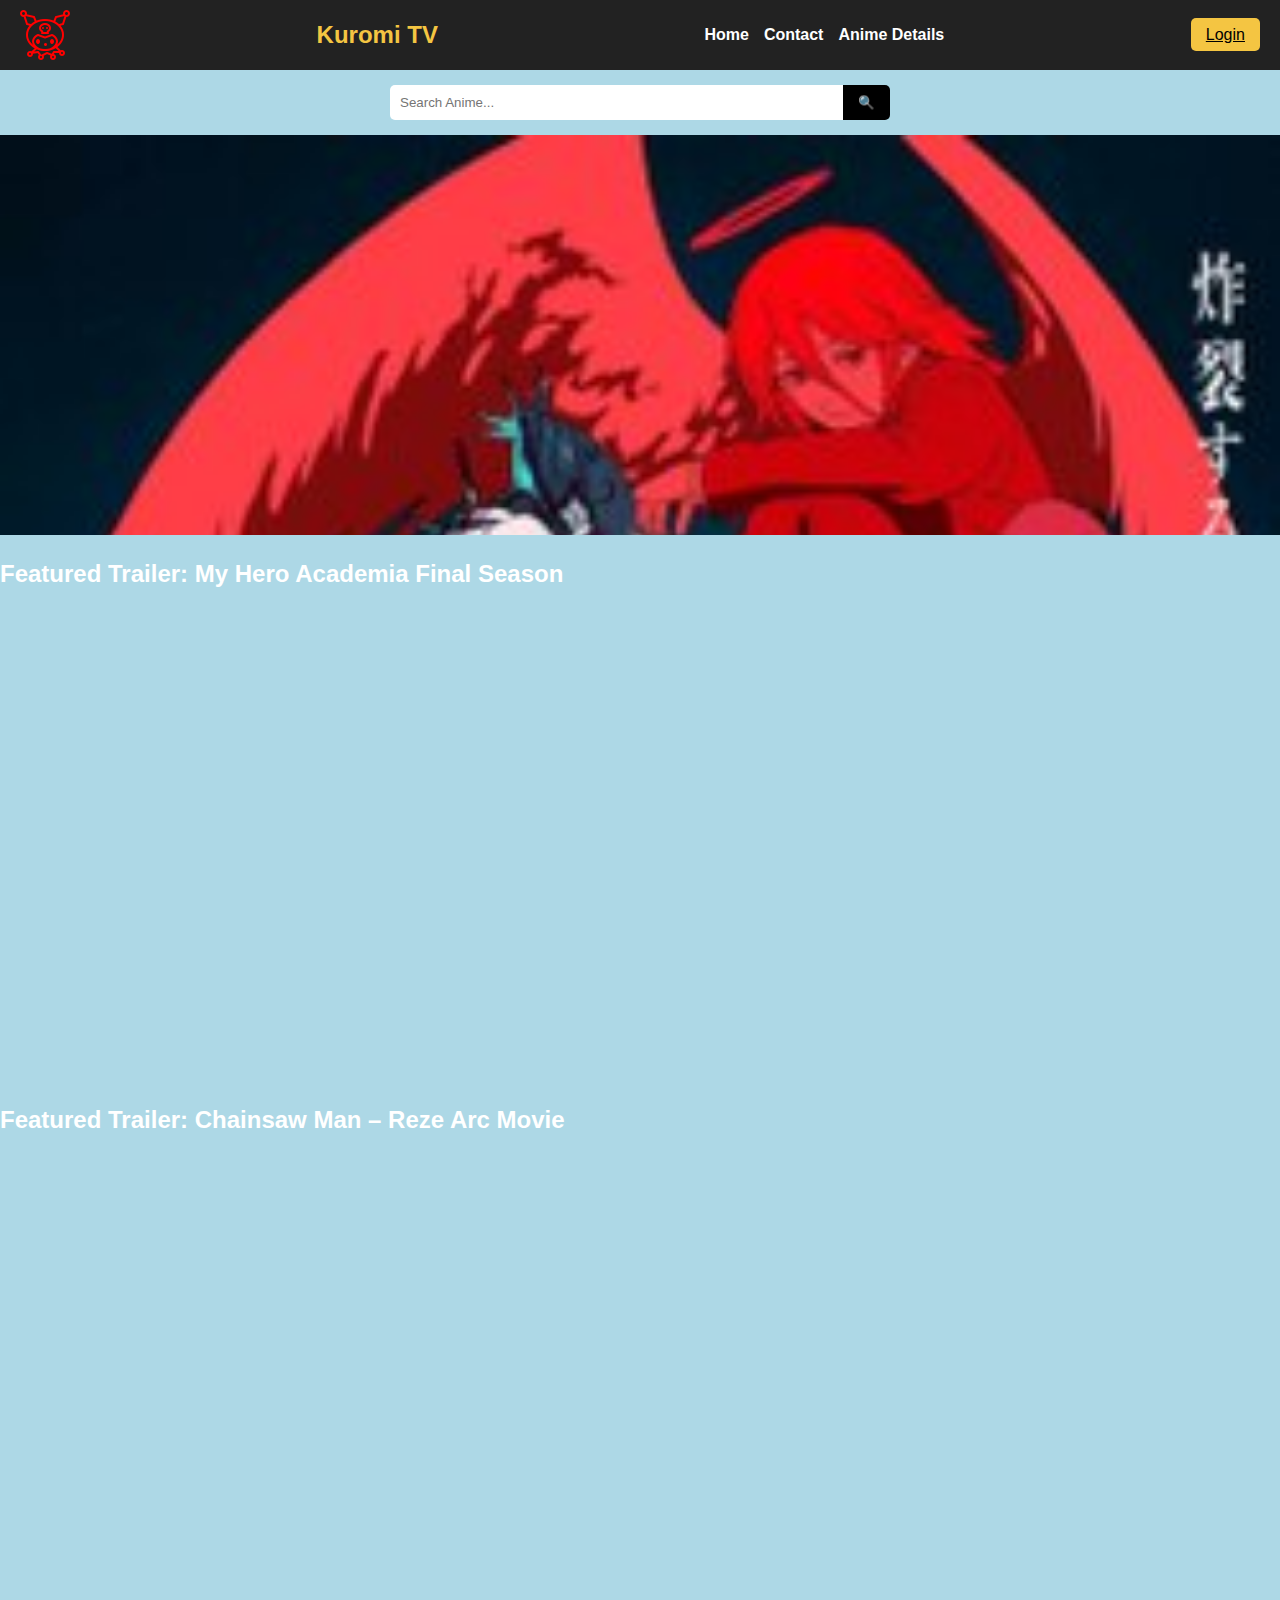
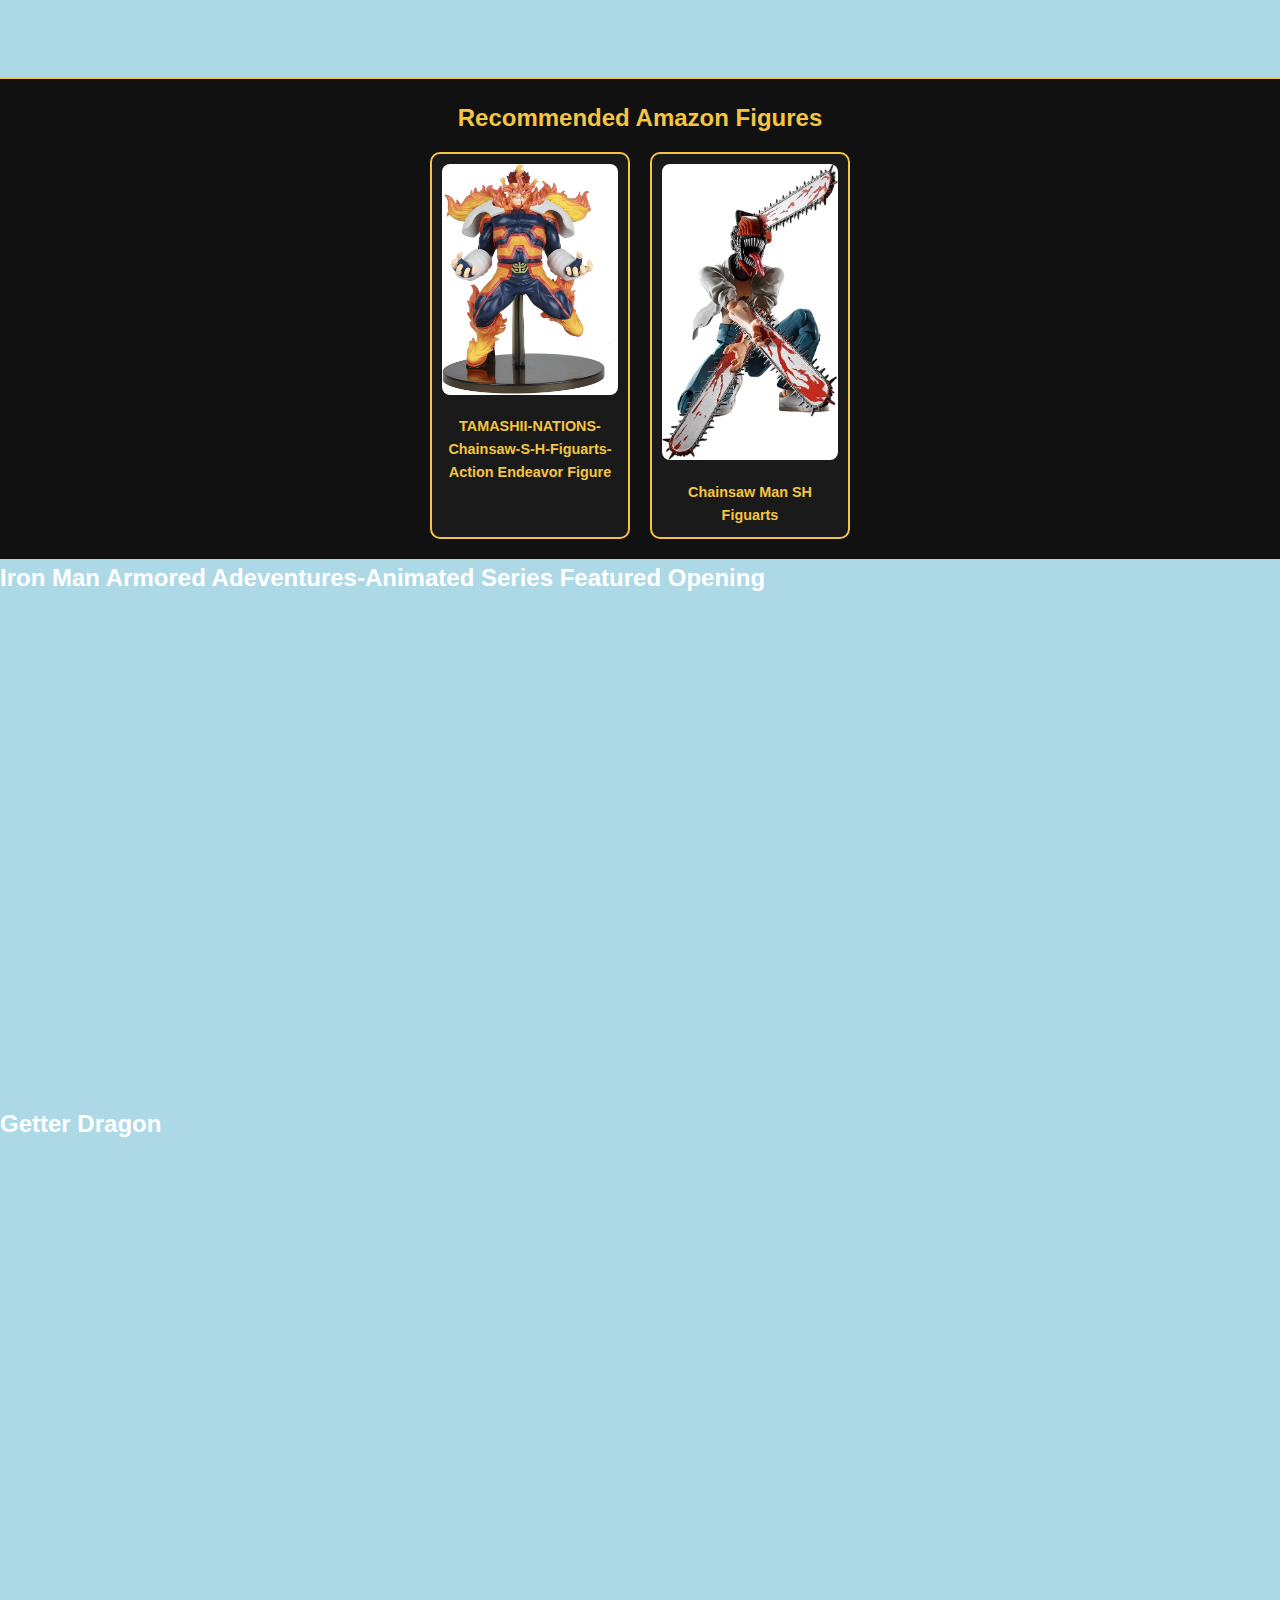
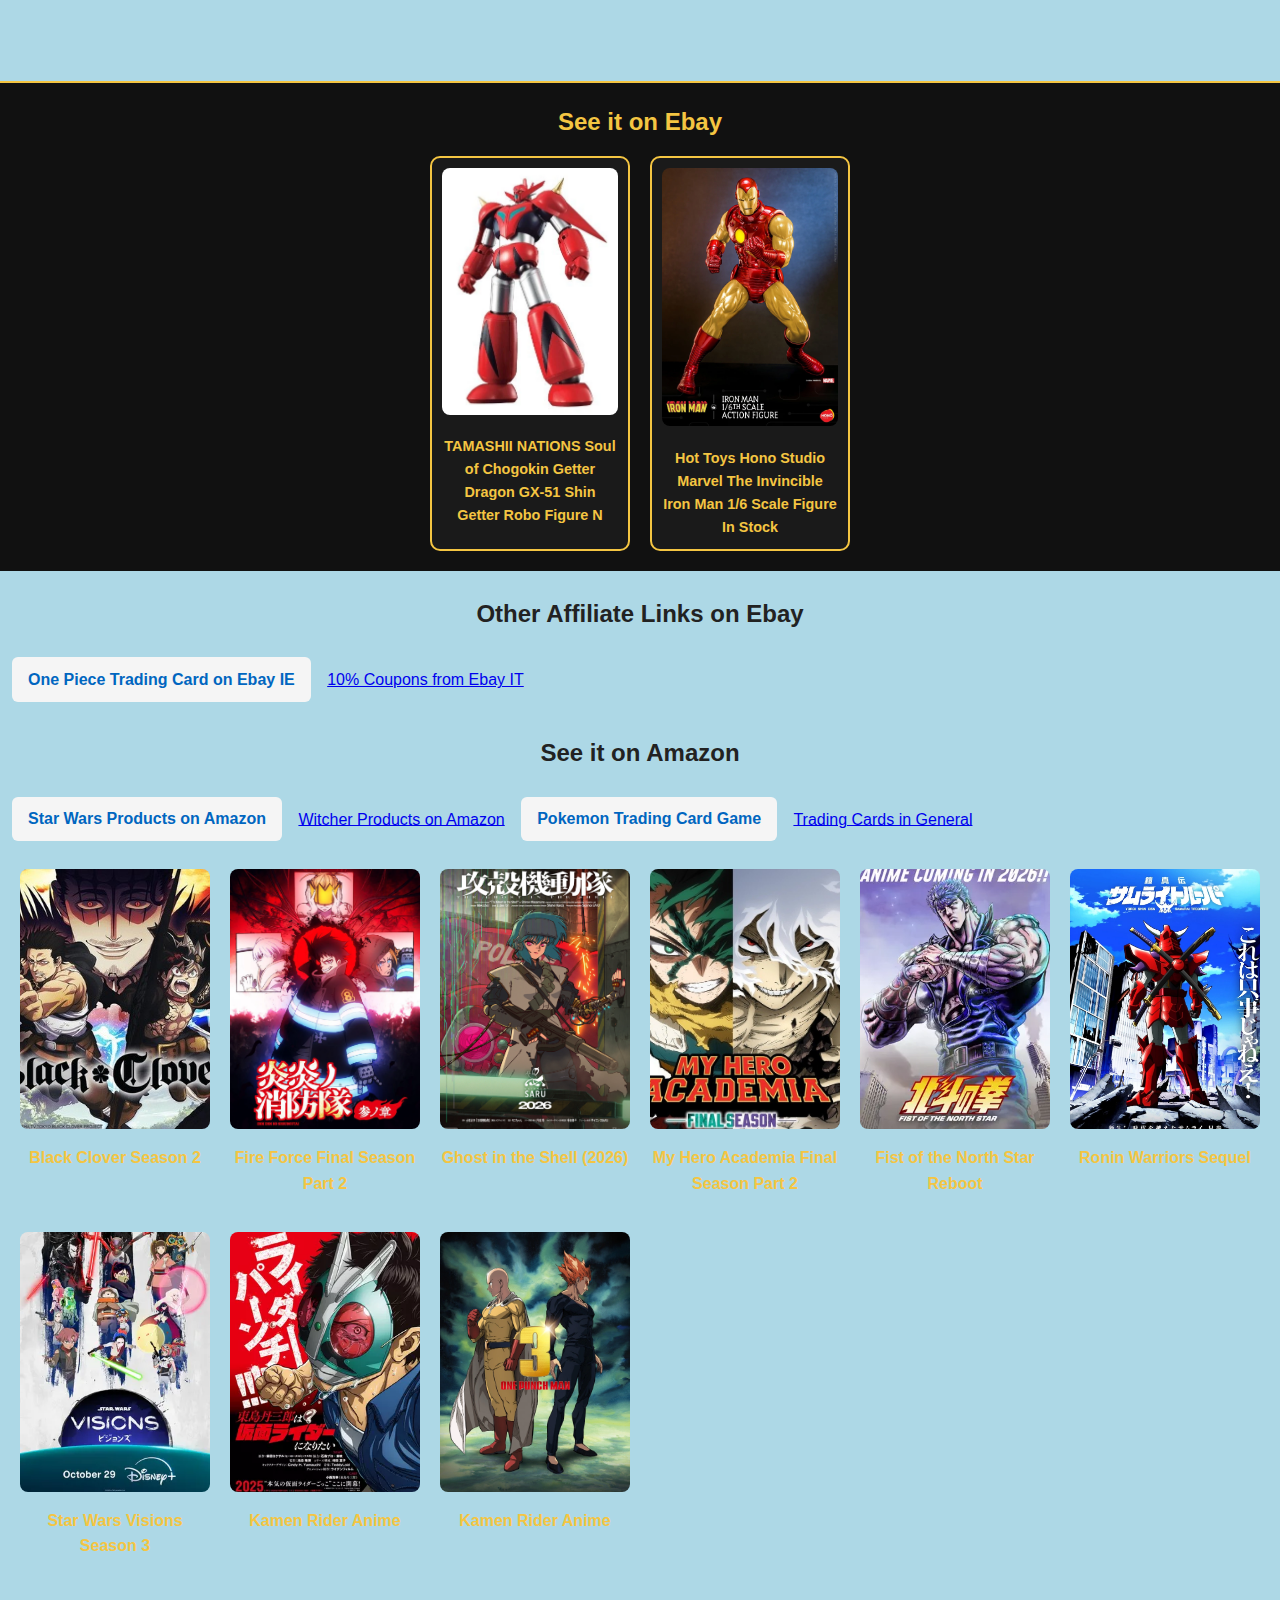
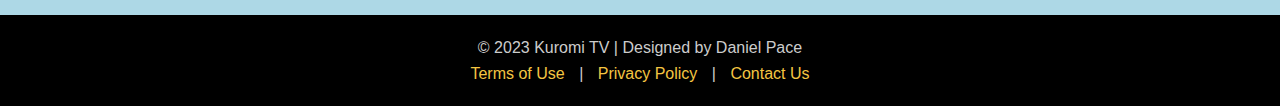
<file: index.html>
<!DOCTYPE html>
<html lang="en">
<head>
  <meta charset="UTF-8">
  <meta name="viewport" content="width=device-width, initial-scale=1.0">
  <meta name="p:domain_verify" content="f70bb42997e0a1350f39759230630dd6"/>
  <meta name="google-site-verification" content="RMsrgKhdxtE0cbuPiikNUJzrhZXQD6L37j24btUqoHU" />
  <title>Kuromi TV</title>
  <link rel="stylesheet" href="style.css">
 <link href="https://cdn.jsdelivr.net/npm/bootstrap@5.3.8/dist/css/bootstrap.min.css" rel="stylesheet" integrity="sha384-sRIl4kxILFvY47J16cr9ZwB07vP4J8+LH7qKQnuqkuIAvNWLzeN8tE5YBujZqJLB" crossorigin="anonymous">
<script src="https://cdn.jsdelivr.net/npm/bootstrap@5.3.8/dist/js/bootstrap.bundle.min.js" integrity="sha384-FKyoEForCGlyvwx9Hj09JcYn3nv7wiPVlz7YYwJrWVcXK/BmnVDxM+D2scQbITxI" crossorigin="anonymous"></script>
<script src="fiveserver.config.js"></script>
  <script id="usercentrics-cmp" src="https://app.usercentrics.eu/browser-ui/latest/loader.js" data-settings-id="Y0mfklLP6qrqgs" async></script>
  <!-- Google tag (gtag.js) -->
<script async src="https://www.googletagmanager.com/gtag/js?id=G-T6YRC9B51R"></script>
<script>
  window.dataLayer = window.dataLayer || [];
  function gtag(){dataLayer.push(arguments);}
  gtag('js', new Date());

  gtag('config', 'G-T6YRC9B51R');
</script>
</head>
<body>

  <!-- Header -->
  <header>
    <img src="images/kuromi.png" alt="Kuromi Logo" class="logo" width="50" height="50">
    <h1>Kuromi TV</h1>
 <button class="menu-toggle">☰</button>
    <nav class="navbar">
      <a href="index.html">Home</a>
      <a href="contact.html">Contact</a>
      <a href="anime_details.html">Anime Details</a>
    </nav>
    <!-- Login Button (dynamic with JS) -->
    <div id="authButton">
      <a href="login.html" class="login-btn">Login</a>
    </div>
  </header>

  <!-- Search Bar -->
  <div class="search-bar">
    <input type="text" placeholder="Search Anime...">
    <button>🔍</button>
  </div>

  <!-- Banner -->
  <section class="banner">
    <img src="images/Chainsaw_Man_Reze_Arc_movie_poster.jpg" alt="Featured Anime Banner">
  </section>

  <!-- Featured Trailer -->
  <section class="trailer">
    <h2>Featured Trailer: My Hero Academia Final Season</h2>
    <div class="trailer-video">
      <iframe width="100%" height="500" 
        src="https://www.youtube.com/embed/fXbY97v2k4s?rel=0&modestbranding=1" 
        title="My Hero Academia Final Season Official Trailer 2" 
        frameborder="0" 
        allow="accelerometer; autoplay; clipboard-write; encrypted-media; gyroscope; picture-in-picture" 
        allowfullscreen>
      </iframe>
    </div>
  </section>
  <section class="trailer">
  <h2>Featured Trailer: Chainsaw Man – Reze Arc Movie</h2>
  <div class="trailer-video">
    <iframe width="100%" height="500"
      src="https://www.youtube.com/embed/VfoZp7CmOkE?rel=0&modestbranding=1"
      title="Chainsaw Man – The Movie: Reze Arc Official Trailer"
      frameborder="0"
      allow="accelerometer; autoplay; clipboard-write; encrypted-media; gyroscope; picture-in-picture"
      allowfullscreen></iframe>
  </div>
</section>



  <!-- Affiliate Section -->
  <section class="affiliate">
    <h2>Recommended Amazon Figures</h2>
    <div class="affiliate-items">

      <!-- Revoltech Endeavor -->
      <a href="https://www.amazon.de/Banpresto-BP88690P-Endeavor-Academia-Multi-Colour/dp/B0C9L2F3M4?pd_rd_w=AqeDE&content-id=amzn1.sym.d95c9896-f01c-4d4b-b9f5-65a13021c181&pf_rd_p=d95c9896-f01c-4d4b-b9f5-65a13021c181&pf_rd_r=V70XN0MPMWMDFV3T84KS&pd_rd_wg=8K7zT&pd_rd_r=816da678-3177-43fc-a5e5-9fb3e68247b4&pd_rd_i=B0C9L2F3M4&th=1&linkCode=ll1&tag=kuromitv20-20&linkId=b0b959ed1126ba1f8a13820a0949d7d4&language=en_GB&ref_=as_li_ss_tl" 
         target="_blank" 
         rel="nofollow sponsored noopener noreferrer">
        <img src="images/61y0IF-Tz-L._AC_SX679_.jpg" alt="Revoltech Endeavor Figure">
        <p> TAMASHII-NATIONS-Chainsaw-S-H-Figuarts-Action Endeavor Figure</p>
      </a>

      <!-- Example: another product -->
      <a href="https://amzn.to/4nrVcBQ" 
         target="_blank" 
         rel="nofollow sponsored noopener noreferrer">
        <img src="images/chainsaw man sh figuarts.jpg" alt="SH figuarts">
        <p>Chainsaw Man SH Figuarts</p>
      </a>
</section>
<section class="trailer">
  <h2>Iron Man Armored Adeventures-Animated Series Featured Opening</h2>
  <div class="trailer-video">
    <iframe width="100%" height="500"
      src="https://www.youtube.com/embed/0FQaXyAymTg"
      title="Iron Man The Animated Series Opening"
      frameborder="0"
      allow="accelerometer; autoplay; clipboard-write; encrypted-media; gyroscope; picture-in-picture"
      allowfullscreen>
    </iframe>
  </div>
</section>
<section class="trailer">
  <h2>Getter Dragon</h2>
  <div class="trailer-video">
    <iframe width="100%" height="500"
      src="https://www.youtube.com/embed/7oRuRevOEE4"
      title="Getter Dragon Trailer"
      frameborder="0"
      allow="accelerometer; autoplay; clipboard-write; encrypted-media; gyroscope; picture-in-picture"
      allowfullscreen>
    </iframe>
  </div>
</section>

  </div>
</section>
    </div>
  </section>
  <!-- Affiliate Section 2 -->
  <section class="affiliate">
    <h2>See it on Ebay</h2>
    <div class="affiliate-items">

      <!-- Soul of Chogokin -->
      <a href="https://ebay.us/l389Fy" 
         target="_blank" 
         rel="nofollow sponsored noopener noreferrer">
        <img src="images/getter robo.webp" alt="Revoltech Endeavor Figure">
        <p> TAMASHII NATIONS Soul of Chogokin Getter Dragon GX-51 Shin Getter Robo Figure N</p>
      </a>

      <!-- Example: another product -->
      <a href="https://ebay.us/ibTE3h" 
         target="_blank" 
         rel="nofollow sponsored noopener noreferrer">
        <img src="images/invincible iron man.webp" alt="SH figuarts">
        <p>Hot Toys Hono Studio Marvel The Invincible Iron Man 1/6 Scale Figure In Stock</p>
      </a>

    </div>
  </section>
     <!---Other Affiliate Links to Ebay -->
          <h3>Other Affiliate Links on Ebay </h3>
     <a href="https://www.ebay.ie/itm/197666797965?itmmeta=01K4T1WWH3FMY5DC407RDMD2PE&hash=item2e05dbf98d:g:wvQAAeSwUxpotzNa&itmprp=enc%3AAQAKAAAAwAYiKrcLdLA5QJvOiNupZlTJLGzqrD6Zv6nDaEmhYH%2B9I2Wbqe8plNfGC9FM5pBld%2FHGPbi4CNmOaj3rS%2BDrxQ0eiTZMUv1r%2BC7rpudsS0Jd%2FlBnC82ySEnROf5g5P4PhShNl0a3r1mFTv3Gf7z1dOgfe%2Bo%2F69383QEN2Ih9cyj9qC90bZ735wcW08dzZBZolSRQ0LGrIHYzpw331k3A9FR6RS%2Fr2nyGuqBilMS4Q30A4m9deLwkOLZ0pX%2Ft8Gz78Q%3D%3D%7Ctkp%3ABk9SR9TI88GmZg&mkcid=1&mkrid=5282-53468-19255-0&siteid=205&campid=5339122259&customid=&toolid=10001&mkevt=1">One Piece Trading Card on Ebay IE</a>
      <a href="https://www.ebay.it/e/campagne-speciali/pit10perte25?mkcid=1&mkrid=724-53478-19255-0&siteid=101&campid=5339122259&toolid=10001&customid=&mkevt=1">10% Coupons from Ebay IT </a>
    
    <!---Other Affiliate Links to Amazon -->
    <h3>See it on Amazon</h3>
    <a href="https://amzn.to/3VFT3X5">Star Wars Products on Amazon</a>
    <a href="https://amzn.to/45WwX8O">Witcher Products on Amazon</a>
    <a href="https://amzn.to/3I76Any">Pokemon Trading Card Game</a>
    <a href="https://ebay.us/DRLvNA">Trading Cards in General</a>
    
      <!-- Anime Posters Grid -->
        
     <section class="anime-posters">

    <a href="anime_details.html?id=anime1" class="anime-card">
      <img src="images/Black-Clover-2f7dff8.jpg" alt="Anime 1">
      <h3>Black Clover Season 2</h3>
    </a>

    <a href="anime_details.html?id=anime2" class="anime-card">
      <img src="images/fire-force-season-3-part-2-new-visual-v0-OZfWKHlSdTpf_UYbCSEcaFQlm-iP3V5LgCkY_Io-4-k.webp" alt="Anime 2">
      <h3>Fire Force Final Season Part 2</h3>
    </a>

    <a href="anime_details.html?id=anime3" class="anime-card">
      <img src="images/ghost in the shell new anime coming 2026.jpg" alt="Anime 3">
      <h3>Ghost in the Shell (2026)</h3>
    </a>

    <a href="anime_details.html?id=anime4" class="anime-card">
      <img src="images/My-Hero-Academia-Cropped-a9ea26a.jpg" alt="Anime 4">
      <h3>My Hero Academia Final Season Part 2</h3>
    </a>

    <a href="anime_details.html?id=anime5" class="anime-card">
      <img src="images/fist-of-the-north-star-new-1-285x404.webp" alt="Anime 5">
      <h3>Fist of the North Star Reboot</h3>
    </a>

    <a href="anime_details.html?id=anime6" class="anime-card">
      <img src="images/ronin warriors.webp" alt="Anime 6">
      <h3>Ronin Warriors Sequel</h3>
    </a>

    <a href="anime_details.html?id=anime7" class="anime-card">
      <img src="images/star-wars-visions-volume-3-1-285x399.webp" alt="Anime 7">
      <h3>Star Wars Visions Season 3</h3>
    </a>

    <a href="anime_details.html?id=anime8" class="anime-card">
      <img src="images/toujima-tanzaburou-wa-kamen-rider-ni-naritai-1-285x403.webp" alt="Anime 8">
      <h3>Kamen Rider Anime</h3>
    </a>

    <a href="anime_details.html?id=anime9" class="anime-card">
      <img src="images/filters_quality(95)format(webp) (1).webp" alt="Anime 9">
      <h3>Kamen Rider Anime</h3>
    </a>

  </section>

  <!-- Footer -->
  <footer>
    <p>© 2023 Kuromi TV | Designed by Daniel Pace</p>
    <p>
      <a href="#">Terms of Use</a> | 
      <a href="#">Privacy Policy</a> | 
      <a href="#">Contact Us</a>
    </p>
  </footer>


  <!-- Script -->
  <script src="script.js"></script>
</body>
</html>
</file>
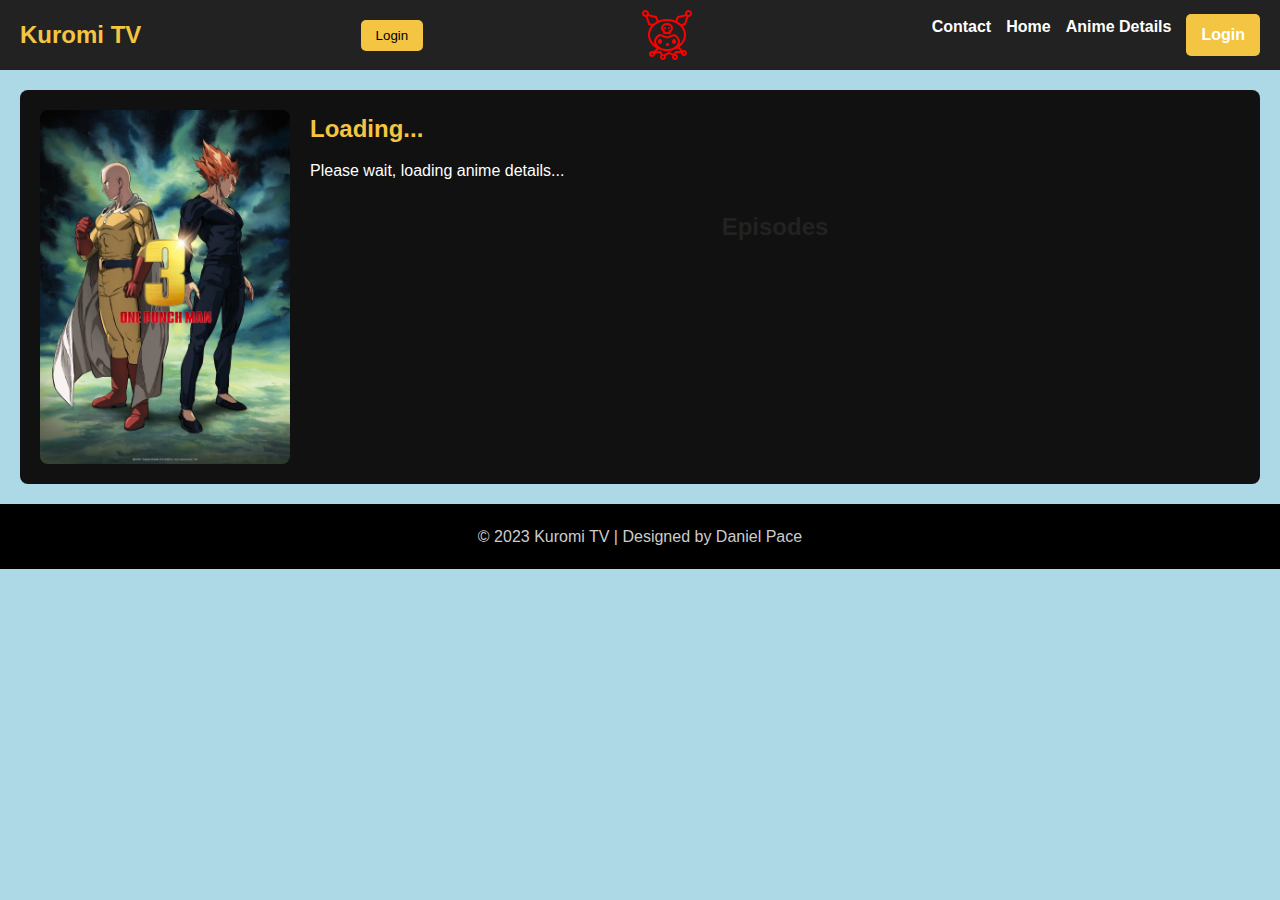
<file: anime_details.html>
<!DOCTYPE html>
<html lang="en">
<head>
  <meta charset="UTF-8">
  <meta name="viewport" content="width=device-width, initial-scale=1.0">
  <title>Anime Details - Kuromi TV</title>
  <link rel="stylesheet" href="style.css">
   <link rel="icon" type="image/png" href="images/kuromi.png">
  <script src="script.js" defer></script>
  <script src="fiveserver.config.js"></script>
</head>
<body>

  <!-- Header -->
  <header>
    <h1>Kuromi TV</h1>
    <button class="login-btn">Login</button>
    <img src="images/kuromi.png" alt="kuromi">
     <button class="menu-toggle">☰</button>
    <nav class="navbar">
    <a href="contact.html">Contact</a>
    <a href="index.html">Home</a>
    <a href="anime_details.html">Anime Details</a>
    <a href="login.html" class="login-btn">Login</a>
  </header>

  <!-- Anime Details Section -->
  <section class="anime-details">
    <img src="images/filters_quality(95)format(webp) (1).webp" alt="Anime Poster" class="details-poster" id="animePoster">
    <div class="details-info">
      <h2 id="One Punch Man Season 3">Loading...</h2>
      <p id="animeDescription">Please wait, loading anime details...</p>
      <h3>Episodes</h3>
      <ul id="episodeList"></ul>
    </div>
  </section>

  <!-- Footer -->
  <footer>
    <p>© 2023 Kuromi TV | Designed by Daniel Pace</p>
  </footer>

</body>
</html>
</file>
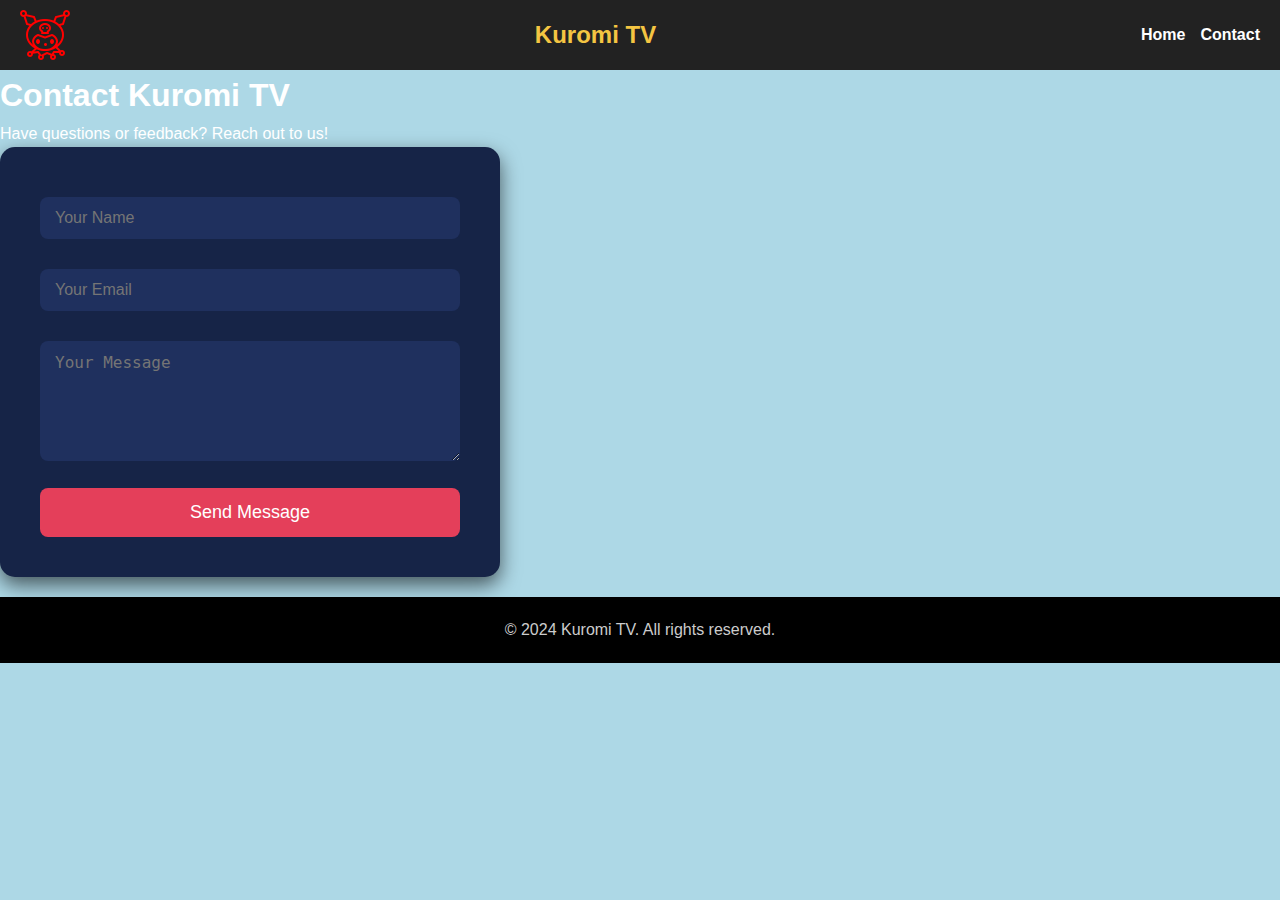
<file: contact.html>
<!DOCTYPE html>
<html lang="en">
<head>
  <meta charset="UTF-8">
  <meta name="viewport" content="width=device-width, initial-scale=1.0">
  <title>Kuromi TV Contact</title>
  <link rel="stylesheet" href="style.css">
</head>
<body>
  <header>
    <img src="images/kuromi.png" alt="Kuromi Logo" class="logo" width="50" height="50">
    <h1>Kuromi TV</h1>
    <button class="menu-toggle">☰</button>

    <nav class="navbar">
      <a href="index.html">Home</a>
     <a href="contact.html">Contact</a>
    </nav>
  </header>

  <main>
    <h1>Contact Kuromi TV</h1>
    <p>Have questions or feedback? Reach out to us!</p>
    
    <form id="contactForm" action="" method="POST">
      <input type="text" name="name" placeholder="Your Name" required>
      <input type="email" name="email" placeholder="Your Email" required>
      <textarea name="message" placeholder="Your Message" required></textarea>
      <button type="submit">Send Message</button>
    </form>
  </main>

  <footer>
    <p>&copy; 2024 Kuromi TV. All rights reserved.</p>
  </footer>

  <!-- JS should be at the end of body -->
  <script src="script.js"></script>
</body>
</html>
</file>
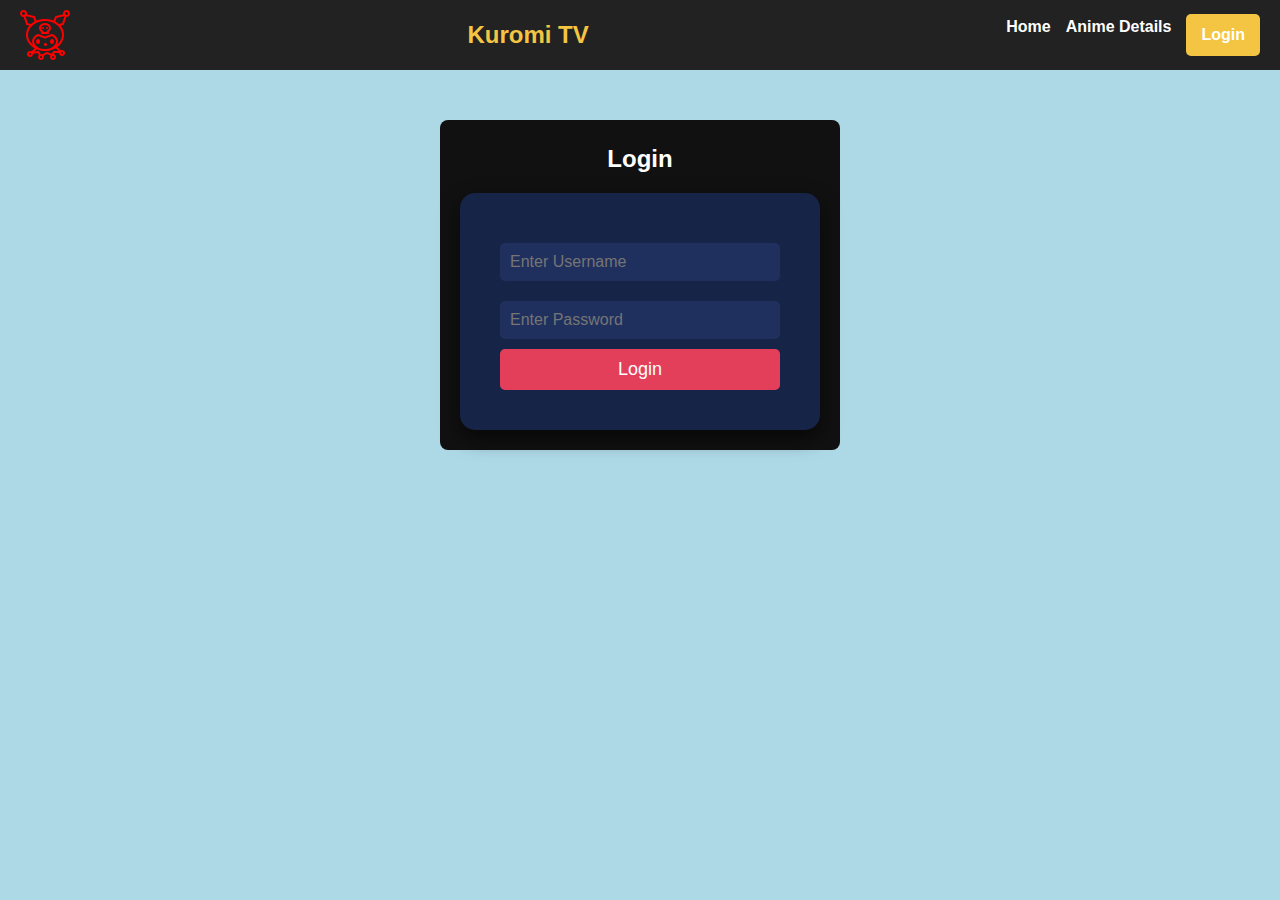
<file: login.html>
<!DOCTYPE html>
<html lang="en">
<head>
  <meta charset="UTF-8">
  <meta name="viewport" content="width=device-width, initial-scale=1.0">
  <title>Login - Kuromi TV</title>
  <link rel="stylesheet" href="style.css">
  <script src="login.js" defer></script>
 <script src="fiveserver.config.js"></script>
 <script src="script.js"></script>
</head>
<body>

  <header>
    <img src="images/kuromi.png" alt="Kuromi Logo" class="logo">
    <h1>Kuromi TV</h1>
     <button class="menu-toggle">☰</button>
    <nav class="navbar">
    <a href="index.html">Home</a>
    <a href="anime_details">Anime Details</a>
    <a href="login.html" class="login-btn">Login</a>
</nav>
  </header>

  <section class="login-container">
    <h2>Login</h2>
    <form id="loginForm">
      <input type="text" id="username" placeholder="Enter Username" required>
      <input type="password" id="password" placeholder="Enter Password" required>
      <button type="submit">Login</button>
    </form>
    <p id="loginMessage"></p>
  </section>

</body>
</html>
</file>
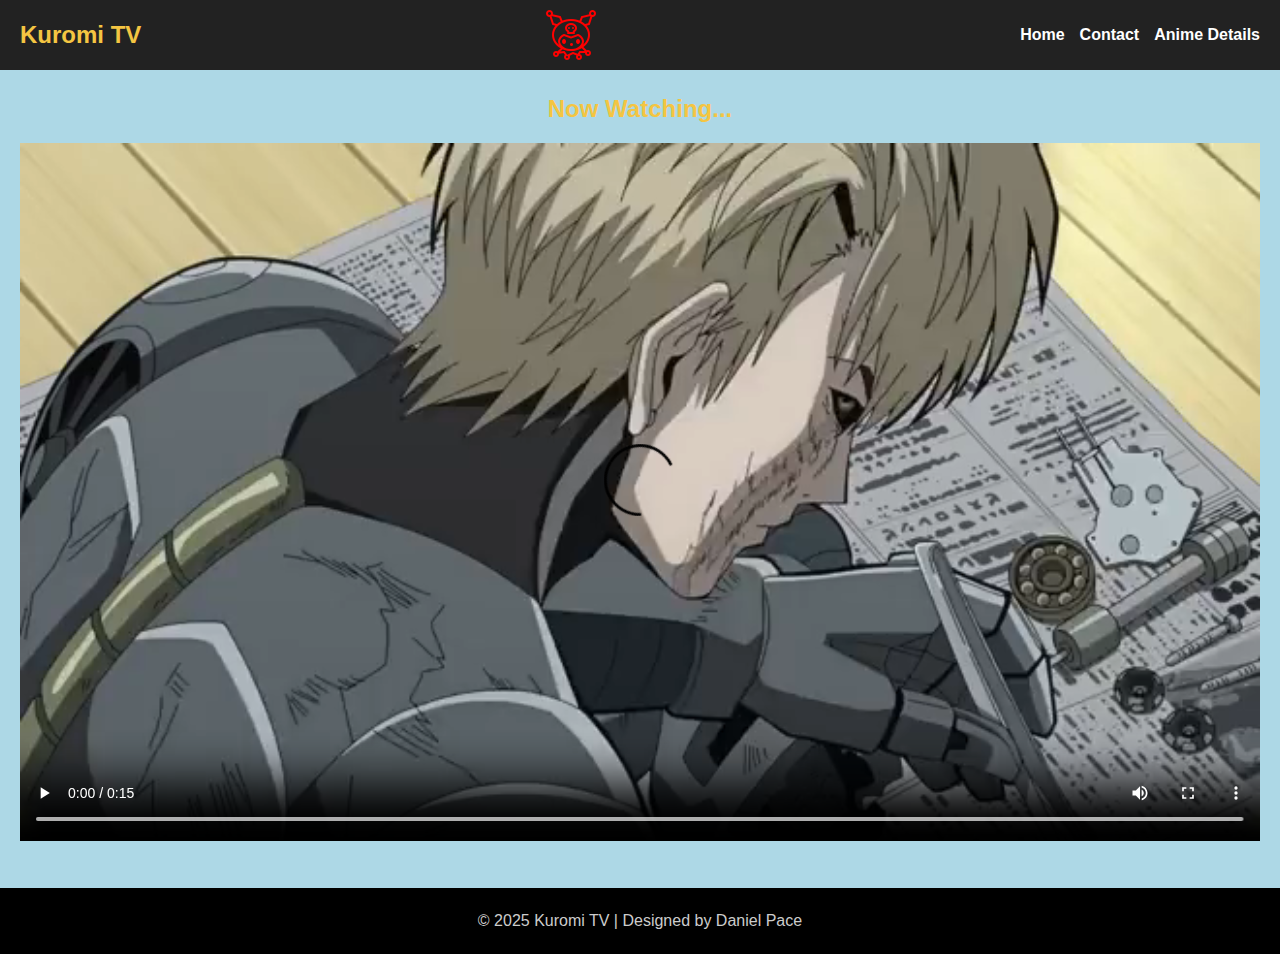
<file: watch.html>
<!DOCTYPE html>
<html lang="en">
<head>
  <meta charset="UTF-8">
  <meta name="viewport" content="width=device-width, initial-scale=1.0">
  <title>Watch Anime - Kuromi TV</title>
  <link rel="stylesheet" href="style.css">
  <script src="script.js" defer></script>
 <script src="fiveserver.config.js"></script>
  <link rel="icon" type="image/png" href="images/kuromi.png">
</head>
<body>

  <!-- Header -->
  <header>
    <h1>Kuromi TV </h1>
    <img src="images/kuromi.png" alt="Kuromi Logo" class="logo">
    <button class="menu-toggle">☰</button>
    <nav class="navbar">
      <a href="index.html">Home</a>
     <a href="contact.html">Contact</a>
     <a href="anime_details.html">Anime Details</a>
    </nav>
  </header>

  <!-- Video Player -->
  <section class="watch-section">
    <h2 id="One Punch Man Season 3">Now Watching...</h2>
    <video id="videoPlayer" controls width="100%" height="auto">
      <source id="videoSource" src="images/onepunchmantrailerseason3.mp4" type="video/mp4">
      Your browser does not support the video tag.
    </video>
  </section>

  <!-- Footer -->
  <footer>
    <p>© 2025 Kuromi TV | Designed by Daniel Pace</p>
    <link type="image/png" sizes="16x16" rel="icon" href=".../icons8-anime-ios7-16.png">
  </footer>

</body>
</html>
</file>
<file: style.css>
/* General Reset */
* {
  margin: 0;
  padding: 0;
  box-sizing: border-box;
}

body {
  font-family: Arial, sans-serif;
  background-color: #add8e6; /* Light blue background */
  color: #fff;
  line-height: 1.6;
}

/* Header */
header {
  background: #000;
  padding: 10px 20px;
  display: flex;
  justify-content: space-between;
  align-items: center;
}

header .icon {
  height: 50px;
}
header .icon{
  height: 60px;          /* adjust size */
  width: auto;           /* keep proportions */
  border-radius: 50%;    /* make it circular */
  border: 2px solid #f4c542;  /* yellow border */
  padding: 5px;          /* spacing inside border */
  background-color: #000; /* optional background */
  transition: transform 0.3s ease, box-shadow 0.3s ease;
}

header .icon:hover {
  transform: scale(1.1);  /* zoom effect */
  box-shadow: 0 0 15px #f4c542; /* glowing effect */
}

header h1 {
  color: #f4c542;
  font-size: 1.5rem;
}

header .login-btn {
  background: #f4c542;
  color: #000;
  border: none;
  padding: 8px 15px;
  border-radius: 5px;
  cursor: pointer;
}

header .login-btn:hover {
  background: #e0b030;
}

/* Navbar */
.navbar {
  display: flex;
  gap: 15px;
  margin-left: 20px;
}

.navbar a {
  color: #f4c542;             /* yellow text */
  text-decoration: none;
  font-weight: bold;
  transition: color 0.3s ease;
}

.navbar a:hover {
  color: #fff;                /* turns white on hover */
  text-decoration: underline;
}
menu {
  display: flex;
  align-items: center;
}

.menu-toggle {
  display: none; /* hidden on desktop */
  font-size: 28px;
  background: none;
  border: none;
  color: white;
  cursor: pointer;
}
/* Header layout fix */
header {
  background: #000;
  padding: 10px 20px;
  display: flex;
  align-items: center;
  justify-content: space-between;
}

/* Search Bar */
.search-bar {
  margin: 15px auto;
  max-width: 500px;
  display: flex;
}

.search-bar input {
  flex: 1;
  padding: 10px;
  border: none;
  border-radius: 5px 0 0 5px;
}

.search-bar button {
  padding: 10px 15px;
  border: none;
  background: #000;
  color: #fff;
  cursor: pointer;
  border-radius: 0 5px 5px 0;
}

/* Banner */
.banner {
  width: 100%;
  max-height: 400px;
  overflow: hidden;
  margin-bottom: 20px;
}

.banner img {
  width: 100%;
  height: auto;
  object-fit: cover;
  display: block;
}
/* Affiliate Section */
.affiliate {
  padding: 20px;
  background: #111;
  border-top: 2px solid #f4c542;
  margin-top: 30px;
  text-align: center;
}

.affiliate h2 {
  color: #f4c542;
  margin-bottom: 15px;
  font-size: 1.5rem;
}

/* Affiliate cards */
.affiliate-items {
  display: flex;
  justify-content: center;
  gap: 20px;
  flex-wrap: wrap;
}

.affiliate-items a {
  display: block;
  width: 200px;
  background: #1a1a1a;
  border: 2px solid #f4c542;
  border-radius: 10px;
  padding: 10px;
  text-decoration: none;
  color: #fff;
  transition: transform 0.3s ease, box-shadow 0.3s ease;
}

.affiliate-items a:hover {
  transform: translateY(-5px);
  box-shadow: 0 6px 15px rgba(0, 0, 0, 0.5);
  background: #222;
}

/* Affiliate images */
.affiliate-items img {
  width: 100%;
  height: auto;
  border-radius: 8px;
  margin-bottom: 8px;
  transition: transform 0.3s ease;
}

.affiliate-items img:hover {
  transform: scale(1.05);
}

/* Product title */
.affiliate-items p {
  font-size: 0.9rem;
  font-weight: bold;
  margin-top: 5px;
  color: #f4c542;
}

/* Anime Details */
.anime-details {
  display: flex;
  flex-wrap: wrap;
  gap: 20px;
  padding: 20px;
  background: #111;
  border-radius: 8px;
  margin: 20px;
}

.details-poster {
  width: 250px;
  border-radius: 8px;
}

.details-info {
  flex: 1;
}

.details-info h2 {
  color: #f4c542;
  margin-bottom: 10px;
}

.details-info ul {
  list-style: none;
  padding: 0;
}

.details-info ul li {
  margin: 5px 0;
}

.details-info ul li a {
  color: #f4c542;
  text-decoration: none;
}

.details-info ul li a:hover {
  text-decoration: underline;
}

/* Watch Page */
.watch-section {
  padding: 20px;
  text-align: center;
}

.watch-section h2 {
  margin-bottom: 15px;
  color: #f4c542;
}
h3 {
  font-size: 1.5rem;
  margin: 1.5rem 0 1rem;
  color: #222;
  text-align: center;
}

h3 + a, 
h3 + a + a +a{
  display: inline-block;
  margin: 0.5rem 0.75rem;
  padding: 0.6rem 1rem;
  border-radius: 6px;
  background: #f5f5f5;
  color: #0066c0;
  font-weight: 600;
  text-decoration: none;
  transition: all 0.2s ease;
}

h3 + a:hover,
h3 + a + a:hover {
  background: #e1f0ff;
  color: #004080;
  transform: translateY(-3px);
  box-shadow: 0 4px 12px rgba(0,0,0,0.1);
}
/* Anime Posters Grid */
.anime-posters {
  display: grid;
  grid-template-columns: repeat(auto-fill, minmax(180px, 1fr));
  gap: 20px;
  padding: 20px;
}

.anime-posters img {
  width: 100%;
  height: 260px;
  object-fit: cover;
  border-radius: 8px;
  transition: transform 0.3s ease;
}

.anime-posters img:hover {
  transform: scale(1.05);
}
.anime-card {
  text-align: center;
  color: #fff;
  text-decoration: none;
}

.anime-card h3 {
  margin-top: 8px;
  font-size: 1rem;
  color: #f4c542;
}

.anime-card:hover h3 {
  color: #fff;
}

/* Footer */
footer {
  background: #000;
  color: #ccc;
  text-align: center;
  padding: 20px;
  margin-top: 20px;
}

footer a {
  color: #f4c542;
  text-decoration: none;
  margin: 0 10px;
}

footer a:hover {
  text-decoration: underline;
}
/* Login Page */
.login-container {
  max-width: 400px;
  margin: 50px auto;
  background: #111;
  padding: 20px;
  border-radius: 8px;
  text-align: center;
}

.login-container h2 {
  color: white;
  margin-bottom: 15px;
}

.login-container input {
  width: 100%;
  padding: 10px;
  margin: 10px 0;
  border: none;
  border-radius: 5px;
}

.login-container button {
  width: 100%;
  padding: 10px;
  background: wh;
  border: none;
  border-radius: 5px;
  cursor: pointer;
}

.login-container button:hover {
  background: #e0b030
}
/* General page styling */
/* Form container */
form {
    background-color: #162447;
    padding: 40px;
    border-radius: 15px;
    box-shadow: 0 8px 20px rgba(0, 0, 0, 0.6);
    width: 100%;
    max-width: 500px;
}

/* Form title */
form h1 {
    text-align: center;
    margin-bottom: 25px;
    font-size: 28px;
    color: #e43f5a;
}

/* Input and textarea styling */
form input,
form textarea {
    width: 100%;
    padding: 12px 15px;
    margin: 10px 0 20px 0;
    border: none;
    border-radius: 8px;
    background-color: #1f305e;
    color: #f0f0f0;
    font-size: 16px;
    transition: background-color 0.3s ease;
}

/* Input hover/focus effect */
form input:focus,
form textarea:focus {
    background-color: #273c75;
    outline: none;
}

/* Textarea specific */
form textarea {
    min-height: 120px;
    resize: vertical;
}

/* Submit button */
form button {
    width: 100%;
    padding: 14px;
    background-color: #e43f5a;
    border: none;
    border-radius: 8px;
    color: #fff;
    font-size: 18px;
    cursor: pointer;
    transition: background-color 0.3s ease;
}

/* Button hover effect */
form button:hover {
    background-color: #ff6b81;
}

/* Success or error message */
.message {
  text-align: center;
  font-weight: bold;
  margin-top: 15px;
  padding: 10px;
  border-radius: 8px;
  background: #1f305e;
  color: #ffdd59; /* Yellow success text */
}
.image-hover {
  transition: transform 0.3s ease, filter 0.3s ease;
}

.image-hover:hover {
  transform: scale(1.05);
  filter: brightness(1.2);
}
/*Media Hover*/
.container {
  max-width: 100%;
  display: flex;
  justify-content: center;
  padding: 10px;
}

.image-hover {
  width: 100%;
  max-width: 400px; /* Prevents image from getting too large */
  border-radius: 12px;
  transition: transform 0.3s ease, filter 0.3s ease;
}

.image-hover:hover {
  transform: scale(1.05);
  filter: brightness(1.1);
}

/* Mobile fallback (hover -> tap) */
@media (hover: none) {
  .image-hover:hover {
    transform: none;
    filter: none;
  }
}
.image-hover {
  width: 100%;
  max-width: 400px;
  border-radius: 12px;
  transition: transform 0.3s ease, filter 0.3s ease;
}

.image-hover:hover {
  transform: scale(1.05);
  filter: brightness(1.1);
}

/* Disable hover on touch devices */
@media (hover: none) {
  .image-hover:hover {
    transform: none;
    filter: none;
  }
}
header {
  display: flex;
  align-items: center;
  justify-content: space-between;
  background: #222;
  padding: 10px 20px;
  position: relative; /* needed for absolute navbar dropdown */
}

.menu-toggle {
  display: none; /* desktop hidden */
  font-size: 28px;
  background: none;
  border: none;
  color: white;
  cursor: pointer;
}

.navbar {
  display: flex;
  gap: 15px;
}

.navbar a {
  text-decoration: none;
  color: white;
  transition: color 0.3s;
}

.navbar a:hover {
  color: #ff69b4;
}

/* Mobile & tablet */
@media (max-width: 1024px) {
  .menu-toggle {
    display: block;
  }

  .navbar {
    display: none;
    flex-direction: column;
    gap: 10px;
    background: #222;
    padding: 10px;
    position: absolute;
    top: 60px; /* below header */
    right: 20px;
    border-radius: 8px;
  }

  .navbar.active {
    display: flex;
  }
}
@media (max-width: 1024px) {
  .menu-toggle {
    display: block; /* show hamburger */
  }

  .navbar {
    display: none; /* hide by default */
    flex-direction: column;
    gap: 10px;
    background: #222;
    padding: 10px;
    position: absolute;
    top: 60px;
    right: 20px;
    border-radius: 8px;
  }

  .navbar.active {
    display: flex; /* show when toggled */
  }
}
</file>
